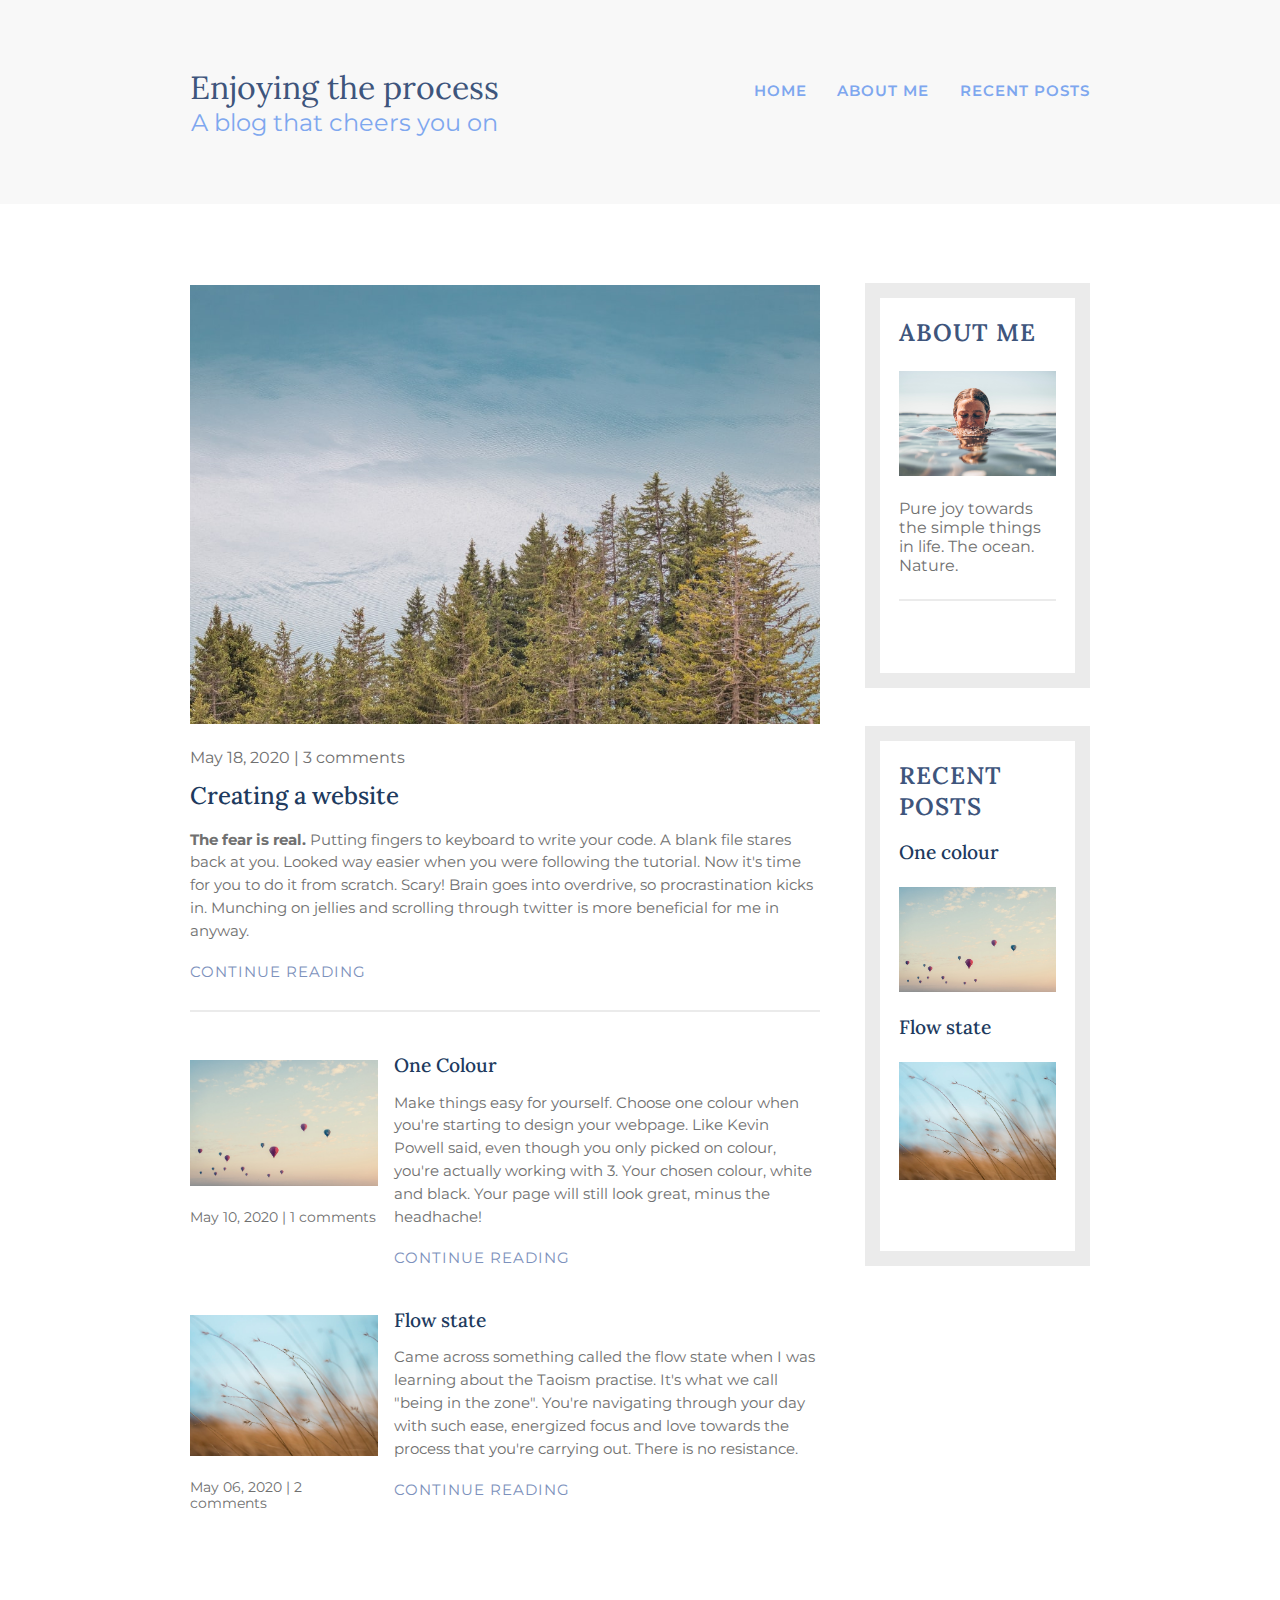
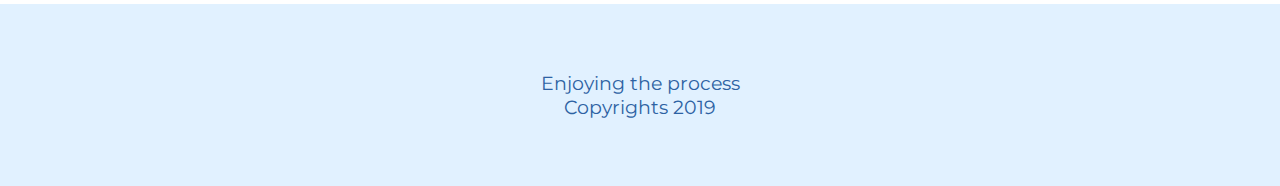
<file: index.html>
<!DOCTYPE hmtl>
<html>
    <head>
        <meta char="utf-8">
        <meta name="viewport" content="width=device-width initial-scale=1">
        <link href="https://fonts.googleapis.com/css2?family=Lora:wght@100;200;300;400;500;600;700&family=Montserrat:wght@100;200;300;400;500;600;700&display=swap" rel="stylesheet">
        <link rel="stylesheet" href="style.css" stylesheet="" text="text/css">
        <title>Enjoying the process</title>
    </head>
    
    <body>
        <header>
            <div class="container container-nav">
            <div class="main-bar">
            <h1 class="main-title">Enjoying the process</h1>
            <p class="subtitle">A blog that cheers you on</p>
             </div>
                
            <nav class="nav-bar">
                <ul class="nav-list">
                    <li class="nav-list-item"><a href="index.html" class="nav-link">Home</a></li>
                    <li class="nav-list-item"><a href="about-me.html" class="nav-link">About Me</a></li>
                    <li class="nav-list-item"><a href="recent-posts.html" class="nav-link">Recent posts</a></li>
                </ul>
            </nav>
        </div>
        </header>
        
        <div class="container container-flex">
            <main role="main">
                <article class="article-featured">
                    <h2 class="article-title">Creating a website</h2>
                    <img src="img/article-feaured-author-Martin%20Adams.jpg" alt="trees against blue sky" class="article-image">
                    <p class="article-info">May 18, 2020 | 3 comments</p>
                    <p class="article-body"><strong>The fear is real.</strong> Putting fingers to keyboard to write your code. A blank file stares back at you. Looked way easier when you were following the tutorial. Now it's time for you to do it from scratch. Scary! Brain goes into overdrive, so procrastination kicks in. Munching on jellies and scrolling through twitter is more beneficial for me in anyway.</p>
                    <a href="#" class="article-read-more">Continue reading</a>
                </article>
                
                <!--------   article-recent-1   ------->
                
                <article class="article-recent">
                    
                    <div class="article-recent-main">
                            <h2 class="article-title-recent">One Colour</h2>
                            <p class="article-body">Make things easy for yourself. Choose one colour when you're starting to design your webpage. Like Kevin Powell said, even though you only picked on colour, you're actually working with 3. Your chosen colour, white and black. Your page will still look great, minus the headhache!</p>
                        <a href="#" class="article-read-more">Continue reading</a>
                    </div>
                    
                    <div class="article-recent-secondary">
                        <img src="img/hotairballons-author-Sven%20Scheuermeier.jpg" alt="hot air ballons floating against the sky" class="article-image">
                        <p class="article-info">May 10, 2020 | 1 comments</p>
                    </div>
                    
                </article>
                
                <!--------   article-recent-2   ------->
                
                 <article class="article-recent">
                    
                    <div class="article-recent-main">
                            <h2 class="article-title-recent">Flow state</h2>
                            <p class="article-body">Came across something called the flow state when I was learning about the Taoism practise. It's what we call "being in the zone". You're navigating through your day with such ease, energized focus and love towards the process that you're carrying out. There is no resistance.</p>
                            <a href="#" class="article-read-more">Continue reading</a>
                    </div>
                    
                    <div class="article-recent-secondary">
                        <img src="img/flow.jpg" alt="hay swaying in the wind" class="article-image image-resize">
                        <p class="article-info">May 06, 2020 | 2 comments</p>
                    </div>
                     
                </article>
            </main>
            
            <!------------Sidebar --------->
            
            <aside class="sidebar">
                <div class="sidebar-widget">
                <h2 class="widget-title">About me</h2>
                    <img src="img/about-me-erik-dungan.jpg" alt="girl with half of her face submerged under the sea water" class="widget-image">
                    <p class="widget-body">Pure joy towards the simple things in life. The ocean. Nature.</p>
                </div>
                
                <div class="sidebar-widget">
                    <h2 class="widget-title">Recent posts</h2>
                        <div class="widget-recent-post">
                        <h3 class="widget-recent-post-title">One colour</h3>
                        <img src="img/hotairballons-author-Sven%20Scheuermeier.jpg" alt="hot air ballons" class="widget-image">
                    </div>
                
                   <div class="widget-recent-post">
                        <div class="widget-recent-post">
                        <h3 class="widget-recent-post-title">Flow state</h3>
                        <img src="img/flow.jpg" alt="hay" class="widget-image image-resize">
                    </div>
                </div>
                </div>
                
                
            </aside>            
        
        </div>
        
        <footer>
            <div class="container">
            <p>Enjoying the process</p>
            <p>Copyrights 2019</p>
            </div>
        </footer>
    
    
    
    </body>
</html>
</file>
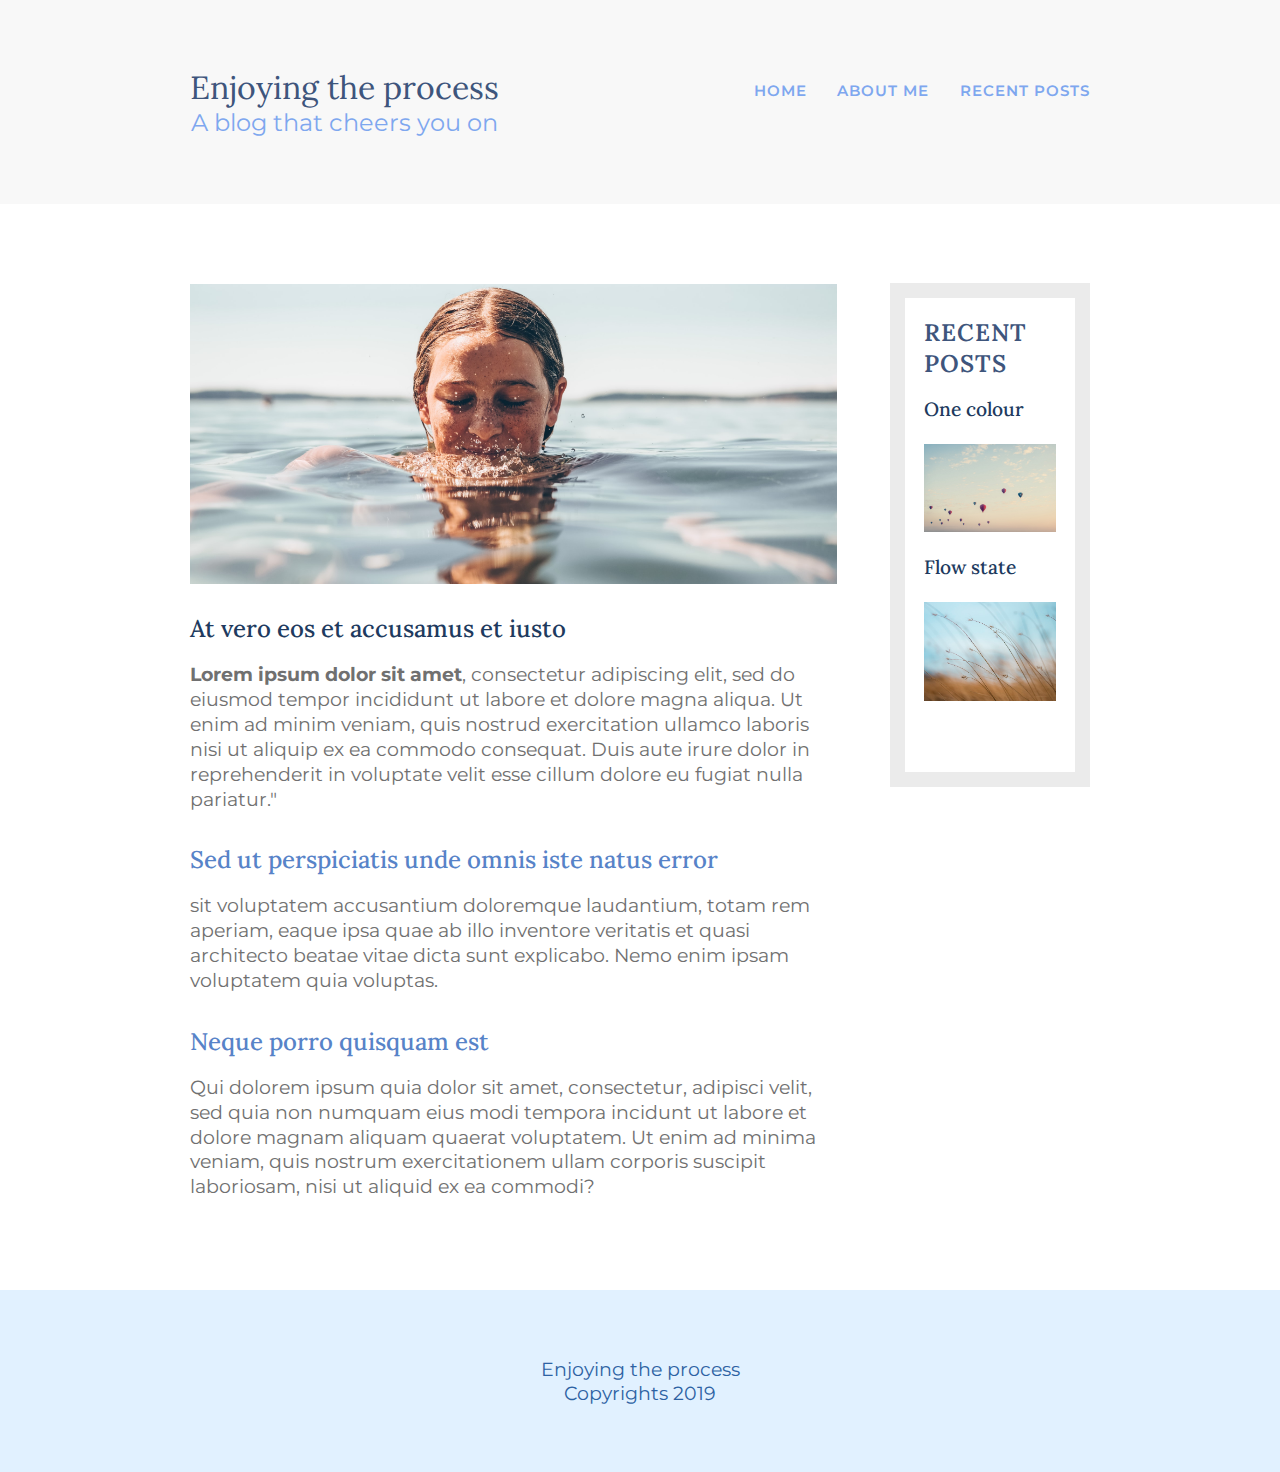
<file: about-me.html>
<!DOCTYPE hmtl>
<html>
    <head>
        <meta char="utf-8">
        <meta name="viewport" content="width=device-width initial-scale=1">
        <link href="https://fonts.googleapis.com/css2?family=Lora:wght@100;200;300;400;500;600;700&family=Montserrat:wght@100;200;300;400;500;600;700&display=swap" rel="stylesheet">
        <link rel="stylesheet" href="style.css" stylesheet="" text="text/css">
        <title>About-me</title>
    </head>
     
    <body>
        <header>
            <div class="container container-nav">
            <div class="main-bar">
            <h1 class="main-title">Enjoying the process</h1>
            <p class="subtitle">A blog that cheers you on</p>
             </div>
                
            <nav class="nav-bar">
                <ul class="nav-list">
                    <li class="nav-list-item"><a href="index.html" class="nav-link">Home</a></li>
                    <li class="nav-list-item"><a href="about-me.html" class="nav-link">About Me</a></li>
                    <li class="nav-list-item"><a href="recent-posts.html" class="nav-link">Recent posts</a></li>
                </ul>
            </nav>
        </div>
        </header>

        
        <div class="container container-flex">
            
            <div class="container-about-me">
                <div class="about-me-main">
                    <img src="img/about-me-erik-dungan.jpg" alt="girl with half of face submerged under the ocean water" class="image-full">

                    <h2 class="about-me-main-title">At vero eos et accusamus et iusto</h2>
                    <p class="about-me-body"><strong>Lorem ipsum dolor sit amet</strong>, consectetur adipiscing elit, sed do eiusmod tempor incididunt ut labore et dolore magna aliqua. Ut enim ad minim veniam, quis nostrud exercitation ullamco laboris nisi ut aliquip ex ea commodo consequat. Duis aute irure dolor in reprehenderit in voluptate velit esse cillum dolore eu fugiat nulla pariatur."</p>

                    <h3 class="about-me-title">Sed ut perspiciatis unde omnis iste natus error</h3> 
                    <p class="about-me-body">sit voluptatem accusantium doloremque laudantium, totam rem aperiam, eaque ipsa quae ab illo inventore veritatis et quasi architecto beatae vitae dicta sunt explicabo. Nemo enim ipsam voluptatem quia voluptas.</p> 

                    <h3 class="about-me-title">Neque porro quisquam est</h3> 
                    <p class="about-me-body">Qui dolorem ipsum quia dolor sit amet, consectetur, adipisci velit, sed quia non numquam eius modi tempora incidunt ut labore et dolore magnam aliquam quaerat voluptatem. Ut enim ad minima veniam, quis nostrum exercitationem ullam corporis suscipit laboriosam, nisi ut aliquid ex ea commodi?</p>
                </div>
             </div>
        
          
       <!------------Sidebar ----------->
            
           
            <aside class="sidebar">
                
                <div class="sidebar-widget">
                    <h2 class="widget-title">Recent posts</h2>
                        <div class="widget-recent-post">
                        <h3 class="widget-recent-post-title">One colour</h3>
                        <img src="img/hotairballons-author-Sven%20Scheuermeier.jpg" alt="hot air ballons" class="widget-image">
                    </div>
                
                   <div class="widget-recent-post">
                        <div class="widget-recent-post">
                        <h3 class="widget-recent-post-title">Flow state</h3>
                        <img src="img/flow.jpg" alt="hay" class="widget-image image-resize">
                    </div>
                </div>
                </div>
                
                
            </aside>  
        </div>
        
        
        <footer>
            <div class="container">
            <p>Enjoying the process</p>
            <p>Copyrights 2019</p>
            </div>
        </footer>
    
    
    
    </body>
</html>
</file>
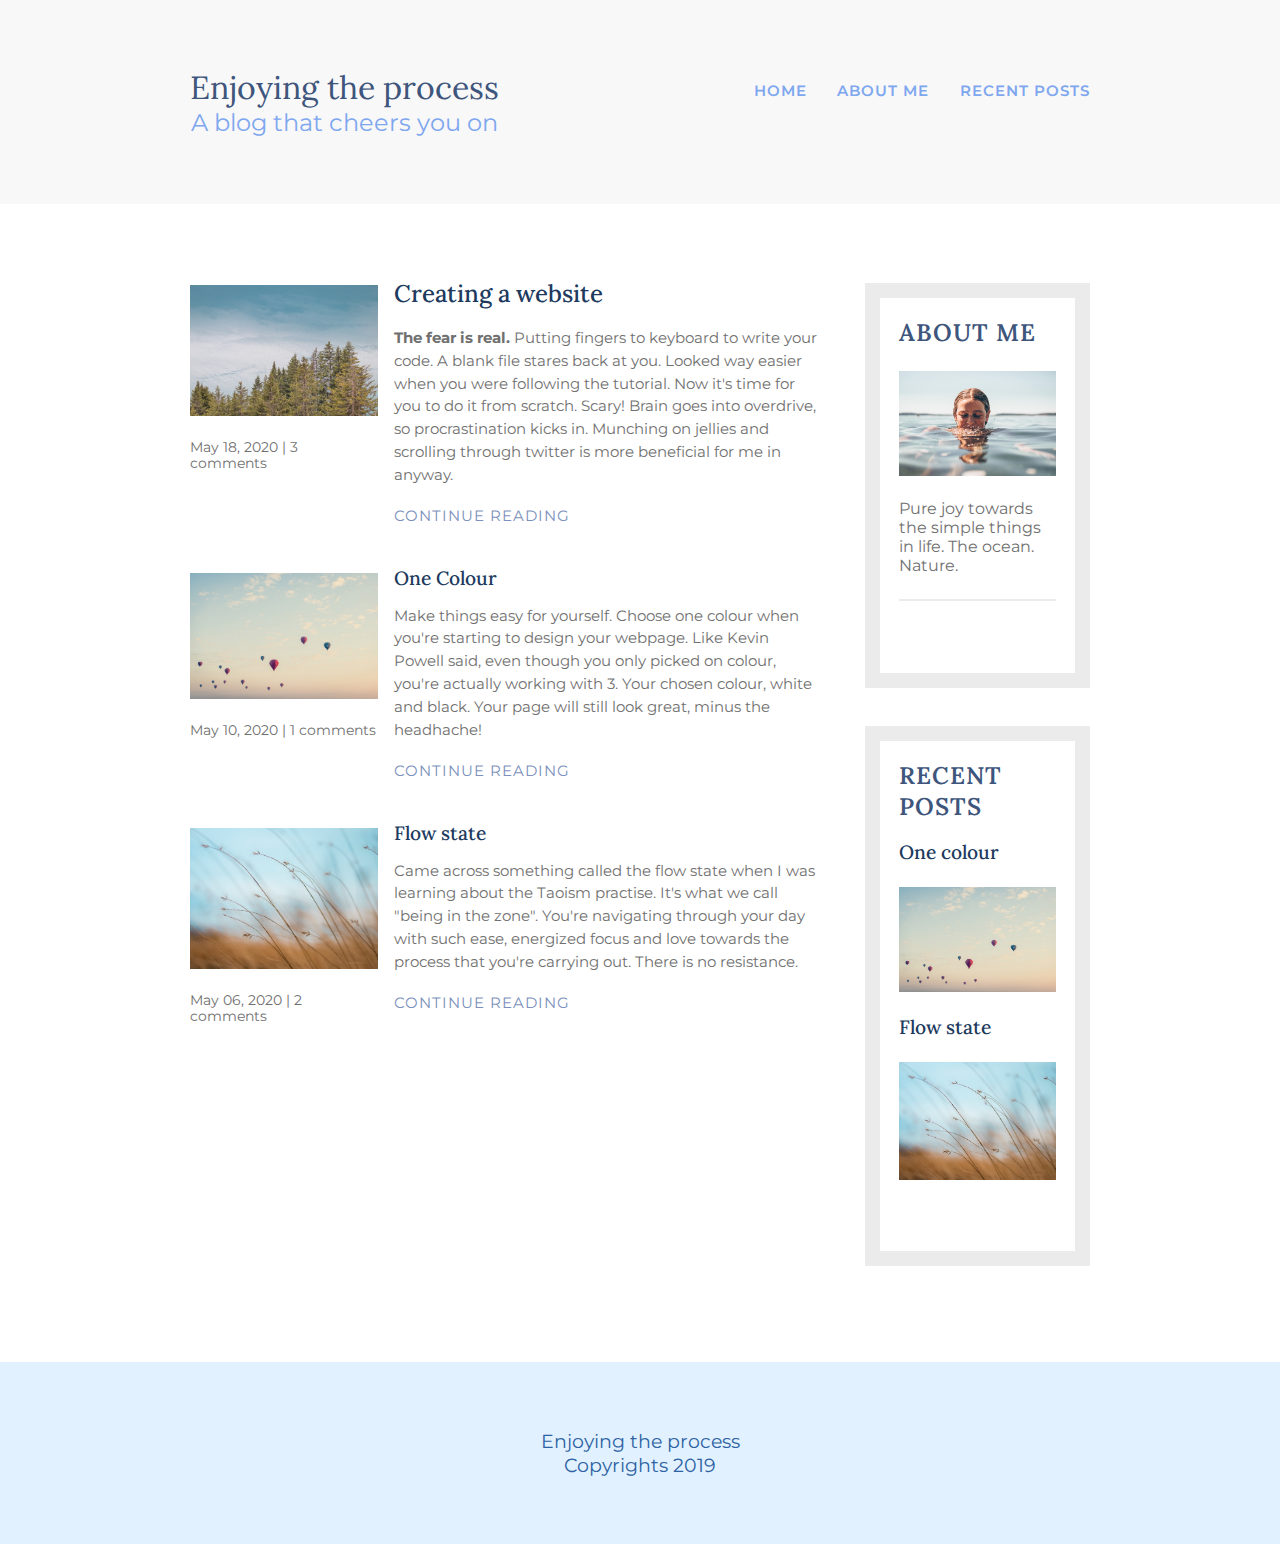
<file: recent-posts.html>
<!DOCTYPE hmtl>
<html>
    <head>
        <meta char="utf-8">
        <meta name="viewport" content="width=device-width initial-scale=1">
        <link href="https://fonts.googleapis.com/css2?family=Lora:wght@100;200;300;400;500;600;700&family=Montserrat:wght@100;200;300;400;500;600;700&display=swap" rel="stylesheet">
        <link rel="stylesheet" href="style.css" stylesheet="" text="text/css">
        <title>Enjoying the process</title>
    </head>
    
    <body>
        <header>
            <div class="container container-nav">
            <div class="main-bar">
            <h1 class="main-title">Enjoying the process</h1>
            <p class="subtitle">A blog that cheers you on</p>
             </div>
                
            <nav class="nav-bar">
                <ul class="nav-list">
                    <li class="nav-list-item"><a href="index.html" class="nav-link">Home</a></li>
                    <li class="nav-list-item"><a href="about-me.html" class="nav-link">About Me</a></li>
                    <li class="nav-list-item"><a href="recent-posts.html" class="nav-link">Recent posts</a></li>
                </ul>
            </nav>
        </div>
        </header>
        
        <div class="container container-flex">
            <main role="main">
                
                 <article class="article-recent">
                    
                    <div class="article-recent-main">
                           <h2 class="article-title">Creating a website</h2>
                        <p class="article-body"><strong>The fear is real.</strong> Putting fingers to keyboard to write your code. A blank file stares back at you. Looked way easier when you were following the tutorial. Now it's time for you to do it from scratch. Scary! Brain goes into overdrive, so procrastination kicks in. Munching on jellies and scrolling through twitter is more beneficial for me in anyway.</p>
                        <a href="#" class="article-read-more">Continue reading</a>
                    </div>
                    
                    <div class="article-recent-secondary">
                        <img src="img/article-feaured-author-Martin%20Adams.jpg" alt="trees against blue sky" class="article-image">
                        <p class="article-info">May 18, 2020 | 3 comments</p>
                    </div>
                    
                </article>
                
                <!--------   article-recent-1   ------->
                
                <article class="article-recent">
                    
                    <div class="article-recent-main">
                            <h2 class="article-title-recent">One Colour</h2>
                            <p class="article-body">Make things easy for yourself. Choose one colour when you're starting to design your webpage. Like Kevin Powell said, even though you only picked on colour, you're actually working with 3. Your chosen colour, white and black. Your page will still look great, minus the headhache!</p>
                        <a href="#" class="article-read-more">Continue reading</a>
                    </div>
                    
                    <div class="article-recent-secondary">
                        <img src="img/hotairballons-author-Sven%20Scheuermeier.jpg" alt="hot air ballons floating against the sky" class="article-image">
                        <p class="article-info">May 10, 2020 | 1 comments</p>
                    </div>
                    
                </article>
                
                <!--------   article-recent-2   ------->
                
                 <article class="article-recent">
                    
                    <div class="article-recent-main">
                            <h2 class="article-title-recent">Flow state</h2>
                            <p class="article-body">Came across something called the flow state when I was learning about the Taoism practise. It's what we call "being in the zone". You're navigating through your day with such ease, energized focus and love towards the process that you're carrying out. There is no resistance.</p>
                            <a href="#" class="article-read-more">Continue reading</a>
                    </div>
                    
                    <div class="article-recent-secondary">
                        <img src="img/flow.jpg" alt="hay swaying in the wind" class="article-image image-resize">
                        <p class="article-info">May 06, 2020 | 2 comments</p>
                    </div>
                     
                </article>
            </main>
            
            <!------------Sidebar --------->
            
            <aside class="sidebar">
                <div class="sidebar-widget">
                <h2 class="widget-title">About me</h2>
                    <img src="img/about-me-erik-dungan.jpg" alt="girl with half of her face submerged under the sea water" class="widget-image">
                    <p class="widget-body">Pure joy towards the simple things in life. The ocean. Nature.</p>
                </div>
                
                <div class="sidebar-widget">
                    <h2 class="widget-title">Recent posts</h2>
                        <div class="widget-recent-post">
                        <h3 class="widget-recent-post-title">One colour</h3>
                        <img src="img/hotairballons-author-Sven%20Scheuermeier.jpg" alt="hot air ballons" class="widget-image">
                    </div>
                
                   <div class="widget-recent-post">
                        <div class="widget-recent-post">
                        <h3 class="widget-recent-post-title">Flow state</h3>
                        <img src="img/flow.jpg" alt="hay" class="widget-image image-resize">
                    </div>
                </div>
                </div>
                
                
            </aside>            
        
        </div>
        
        <footer>
            <div class="container">
            <p>Enjoying the process</p>
            <p>Copyrights 2019</p>
            </div>
        </footer>
    
    
    
    </body>
</html>
</file>
<file: style.css>
/*==================
Basic setup
===================*/

* {
    margin: 0;
    padding: 0;
    box-sizing: border-box;
}

img {
    max-width: 100%;
    display: block;
}

body {
    font-family: 'Montserrat', serif;
    font-size: 1.2rem;
    font-weight: 400;
    color: #707070;
}



/*==================
Typography 
===================*/

h1,
h2,
h3 {
    font-size: 1.5rem;
    font-family: lora ;
    font-weight: 500;
    margin-bottom: .75em;
    color: #203A5E;
}

.main-title {
    font-size: 2rem;
    font-weight: 400;
    text-align: center;
    margin: 0;
    color: #3E557C;
}

.subtitle {
    font-size: 1.5rem;
    font-weight: 400;
    text-align:center;
    color: #7EA7EF;
}

.nav-list-item {
    font-size: .8em;
    list-style: none;
    padding: .4em 0;
    margin-top: .5em;   
}

.article-body {
    font-size: .95rem;
    line-height: 1.5;
    margin-bottom: 1.3em;
}

.article-info {
    font-size: .85em;
    margin-bottom: .75em;
    order: -1;
    color: #707070;
}

.article-read-more {
    font-size: .95rem;
    color: #7C91BC;
    text-decoration: none;
    text-transform: uppercase;
    font-weight: 400;
    letter-spacing: 1px;
}

.widget-recent-post-title{
    font-size: 1.2rem;
}

.widget-body {
    font-size: 1rem;
    margin-bottom: 1.5em;
    border-bottom: 2px solid #EBEBEB;
    padding-bottom: 1.5em;
}



/*==================
Layout
===================*/

.container {
    width: 90%;
    max-width: 900px;
    margin: 0 auto;
}

.container-flex {
    display: flex;
    flex-direction: column;
    justify-content: space-between;
}

header {
    padding: 3.5em 0;
    background-color: #F8F8F8;
    margin-bottom: 3em;
    text-align: center;
}

@media (min-width: 675px) {
    header {
        text-align: left;
    }
    
    .container-flex {
        flex-direction: row;
    }
    
    main {
        width: 70%;
    }
    
    aside {
        width: 25%;
        min-width: 200px;
        margin-left: 1em;
    }
    
}

/*----Navigation-----*/


.nav-list {
    display: flex;
    flex-direction: column;
    justify-content: center;
}



.nav-link { 
    color: #7EA7EF;
    text-transform: uppercase;
    text-decoration: none;
    font-weight: 600;
    letter-spacing: 1px;
}

.nav-link:hover,
.nav-link:focus {
    color: #143774;
    font-weight: 600;
    border-bottom: 0.5px solid #143774;
    padding-bottom: .25em;
}

@media (min-width: 675px) {
    .container-nav {
        display: flex;
        justify-content: space-between;
    }
    
    .nav-list {
        flex-direction: row;
    }
    
    .nav-list-item {
        margin-left: 2em;
    }
}

/*----articles-------*/


.article-recent {
    display: flex;
    flex-direction: column;
    margin-bottom: 1.3em;
}

.article-featured {
    border-bottom: 2px solid #EBEBEB;
    padding-bottom: 1.5em;
    margin-bottom: 1.3em;
}

.article-recent-main {
   order: 2;
}

.article-recent-secondary {
    order: 1;
}


.article-read-more:hover,
.article-read-more:focus {
    color: #3E557C;
    text-decoration: underline;
}

.article-image {
    margin: 1.2em 0;
}

.image-resize {
    width: 860px;
}


@media (min-width: 675px) {
    
    .article-recent {
        flex-direction: row;
        justify-content: space-between;
    }

    .article-recent-main {
        margin: 1em 0 0 1em;
        font-size: 1rem;
        width: 68%;   
    }
    
    .article-recent-secondary {
        width: 30%
    }
    
    .article-title-recent {
        font-size: 1.2rem;
    }
    
    .article-featured {
        display: flex;
        flex-direction: column;
    }
    .article-image {
       order: -1; 
    }
    
    .article-info:last-child {
        font-size: .85rem;
    }
    
}

/*-------sidebar----------*/

.sidebar-widget { 
    border: 20px solid #EBEBEB;
    padding: 2em 2.5em;
    margin-bottom: 1em;
}

.widget-recent-post {
    margin-bottom: 1em;  
}



.widget-title {
    text-transform: uppercase;
    font-weight: 600;
    color: #3E557C;
    letter-spacing: 1px;
}

.widget-image {
    margin: 1.2em 0;
}



@media (min-width: 675px) {
    
    .sidebar-widget {
        border: 15px solid #ebebeb;
        margin-top: 1.1em;
        margin-bottom: 2em;
        padding: 1em 1em 2.5em 1em;
    }
    
}

/*-----footer-----------*/

footer {
    padding: 3.5em 0;
    color:#2D62A3;
    text-align: center;
    background-color: #E1F1FF;
    margin-top: 3em;
    
}



/*==================
About-me-page
===================*/

.about-me-body {
    margin-bottom: 1.7em;
    line-height: 1.3;
}
    
.image-full {
    margin-bottom: 1.5em;
    margin-top: 1.15em;
    max-height: 300px;
    width: 100%;
    object-fit: cover;
}

.about-me-title {
    color: #5783C8;
}

@media (min-width: 675px) {
    .container-about-me {
        display: flex;
        flex-direction: column;
}
    .about-me-main {
        width: 95%;
    }
    
}
</file>
